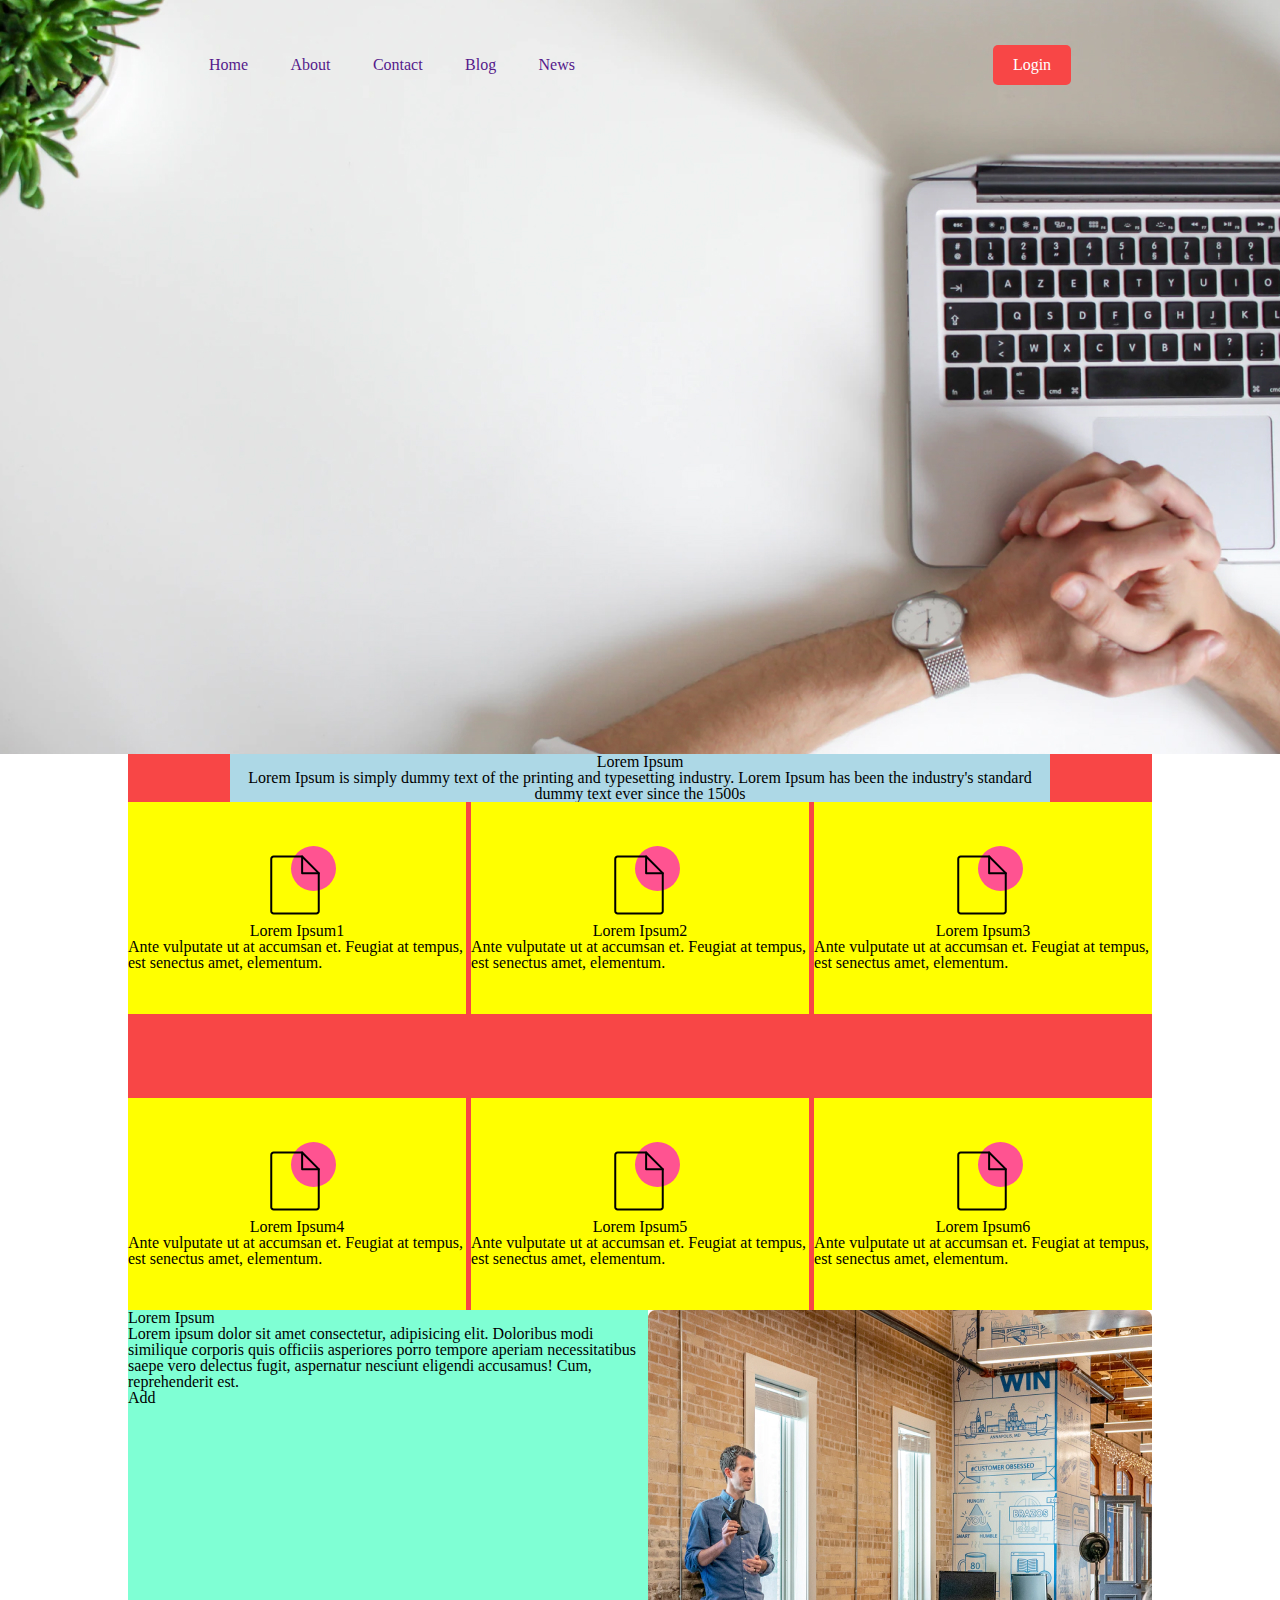
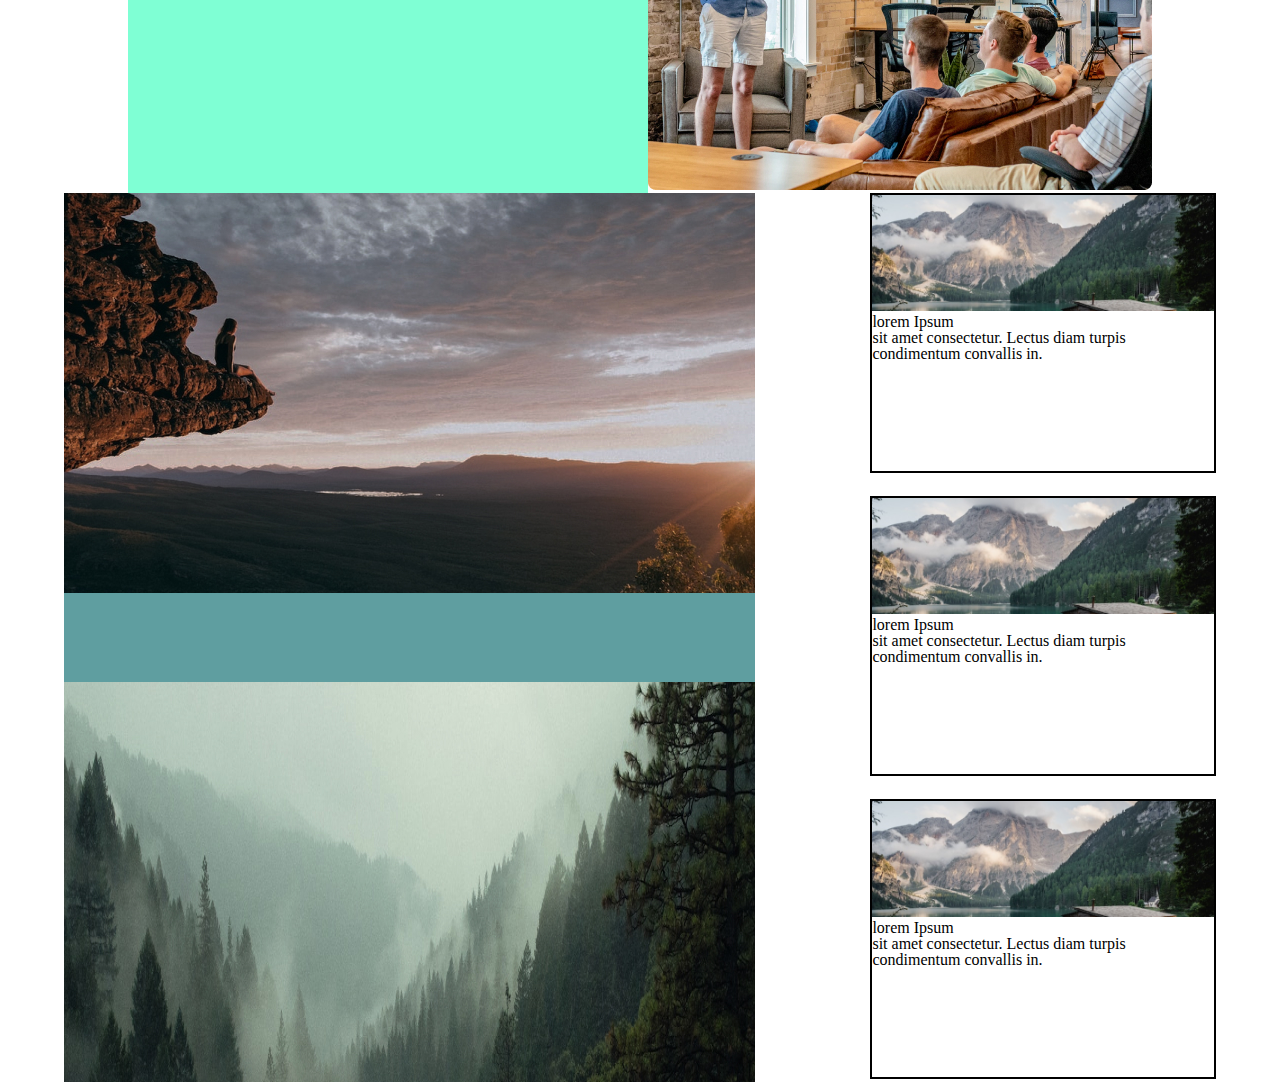
<file: index.html>
<!DOCTYPE html>
<html lang="en">
  <head>
    <meta charset="UTF-8" />
    <meta http-equiv="X-UA-Compatible" content="IE=edge" />
    <meta name="viewport" content="width=device-width, initial-scale=1.0" />
    <title>responsive - practice</title>
    <link
      rel="stylesheet"
      href="https://cdnjs.cloudflare.com/ajax/libs/font-awesome/6.3.0/css/all.min.css"
    />
    <link rel="stylesheet" href="css/reset.css" />
    <link rel="stylesheet" href="css/style.css" />
    <link rel="stylesheet" href="css/responsive.css" />
  </head>
  <body>
    <header class="header-bg">
      <div class="flex-header">
        <div class="burger-bar">
          <i class="fa-solid fa-bars"></i>
        </div>
        <nav class="navigation">
          <ul class="ul-item">
            <li><a href="">Home</a></li>
            <li><a href="">About</a></li>
            <li><a href="">Contact</a></li>
            <li><a href="">Blog</a></li>
            <li><a href="">News</a></li>
          </ul>
        </nav>
        <div class="login">Login</div>
      </div>
    </header>

    <section>
      <div class="container">
        <div class="text-block">
          <h2>Lorem Ipsum</h2>
          <p>
            Lorem Ipsum is simply dummy text of the printing and typesetting
            industry. Lorem Ipsum has been the industry's standard dummy text
            ever since the 1500s
          </p>
        </div>

        <div class="block-parent">
          <div class="block">
            <img src="images/icon.svg" alt="" />
            <h3>Lorem Ipsum1</h3>
            <p>
              Ante vulputate ut at accumsan et. Feugiat at tempus, est senectus
              amet, elementum.
            </p>
          </div>

          <div class="block">
            <img src="images/icon.svg" alt="" />
            <h3>Lorem Ipsum2</h3>
            <p>
              Ante vulputate ut at accumsan et. Feugiat at tempus, est senectus
              amet, elementum.
            </p>
          </div>

          <div class="block">
            <img src="images/icon.svg" alt="" />
            <h3>Lorem Ipsum3</h3>
            <p>
              Ante vulputate ut at accumsan et. Feugiat at tempus, est senectus
              amet, elementum.
            </p>
          </div>

          <div class="block">
            <img src="images/icon.svg" alt="" />
            <h3>Lorem Ipsum4</h3>
            <p>
              Ante vulputate ut at accumsan et. Feugiat at tempus, est senectus
              amet, elementum.
            </p>
          </div>

          <div class="block">
            <img src="images/icon.svg" alt="" />
            <h3>Lorem Ipsum5</h3>
            <p>
              Ante vulputate ut at accumsan et. Feugiat at tempus, est senectus
              amet, elementum.
            </p>
          </div>
          <div class="block">
            <img src="images/icon.svg" alt="" />
            <h3>Lorem Ipsum6</h3>
            <p>
              Ante vulputate ut at accumsan et. Feugiat at tempus, est senectus
              amet, elementum.
            </p>
          </div>
        </div>
      </div>
    </section>

    <section>
      <div class="container-block flex-box">
        <div class="left-block">
          <h3>Lorem Ipsum</h3>
          <p>
            Lorem ipsum dolor sit amet consectetur, adipisicing elit. Doloribus
            modi similique corporis quis officiis asperiores porro tempore
            aperiam necessitatibus saepe vero delectus fugit, aspernatur
            nesciunt eligendi accusamus! Cum, reprehenderit est.
          </p>
          <div class="add">Add</div>
        </div>
        <div class="right-block">
          <img src="images/Illustration.jpg" alt="" />
        </div>
      </div>
    </section>

    <section>
      <div class="container-wraper flex-wraper">
        <!-- left block -->
        <div class="wraper-left">
          <div class="wraper-child">
            <img src="images/image1.jpg" alt="" />
          </div>
          <div class="wraper-child">
            <img src="images/image2.jpg" alt="" />
          </div>
        </div>

        <!-- right block -->
        <div class="wraper-right">
          <!-- right block child01 -->
          <div class="right-block-child">
            <img src="images/image3.jpg" alt="" />
            <h3>lorem Ipsum</h3>
            <p>
              sit amet consectetur. Lectus diam turpis condimentum convallis in.
            </p>
          </div>
          <!-- right block child02 -->
          <div class="right-block-child">
            <img src="images/image3.jpg" alt="" />
            <h3>lorem Ipsum</h3>
            <p>
              sit amet consectetur. Lectus diam turpis condimentum convallis in.
            </p>
          </div>
          <!-- right block child03-->
          <div class="right-block-child">
            <img src="images/image3.jpg" alt="" />
            <h3>lorem Ipsum</h3>
            <p>
              sit amet consectetur. Lectus diam turpis condimentum convallis in.
            </p>
          </div>
        </div>
      </div>
    </section>
  </body>
</html>
</file>
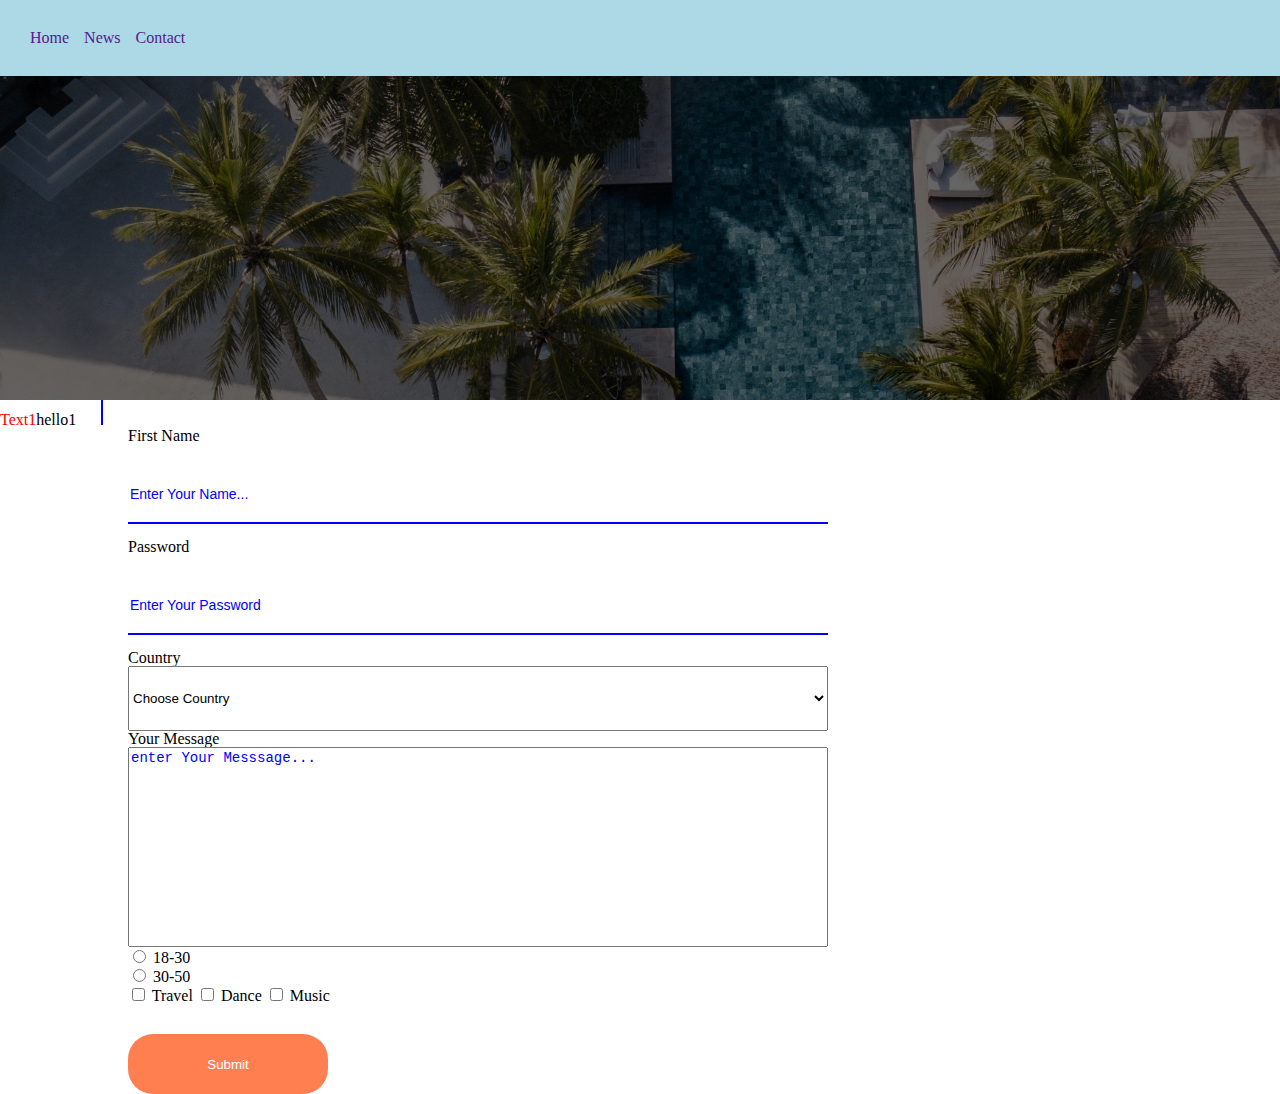
<file: contact.html>
<!DOCTYPE html>
<html lang="en">
  <head>
    <meta charset="UTF-8" />
    <meta http-equiv="X-UA-Compatible" content="IE=edge" />
    <meta name="viewport" content="width=device-width, initial-scale=1.0" />
    <title>Lesson 11</title>
    <link rel="stylesheet" href="css/reset.css" />
    <link rel="stylesheet" href="css/style.css" />
  </head>
  <body>
    <header class="header-contact">
      <nav>
        <ul class="ul-contact">
          <li>
            <a class="a-contact" href="">Home</a>
          </li>
          <li>
            <a class="a-contact" href="">News</a>
          </li>
          <li>
            <a class="a-contact" href="">Contact</a>
          </li>
        </ul>
      </nav>
    </header>
    <section>
      <div class="bg-image"></div>
    </section>
    <section>
      <div>
        <p class="hello">hello1</p>
      </div>
    </section>
    <section>
      <div class="container-form">
        <form action="">
          <div class="flex-form">
            <label for="fname">First Name</label>
            <input
              type="text"
              class="input-form"
              id="fname"
              name="firstname"
              placeholder="Enter Your Name..."
              required
            />
          </div>

          <div class="flex-form">
            <label for="passw">Password</label>
            <input
              type="password"
              class="input-form"
              name="mypassw"
              id="passw"
              placeholder="Enter Your Password"
              required
            />
          </div>

          <div class="flex-form">
            <label for="mycountry">Country</label>
            <select class="select-form" name="country" id="mycountry">
              <option value="none" selected disabled hidden>
                Choose Country
              </option>
              <option value="Georgia">Georgia</option>
              <option value="Germany">Germany</option>
              <option value="usa">Usa</option>
            </select>
          </div>

          <div class="flex-form">
            <label for="mymessage">Your Message</label>
            <textarea
              class="textarea-form"
              name="message"
              id="mymessage"
              placeholder="enter Your Messsage..."
            ></textarea>
          </div>

          <div>
            <div>
              <input type="radio" name="userage" id="userage1" />
              <label for="userage1">18-30</label>
            </div>
            <div>
              <input type="radio" name="userage" id="userage2" />
              <label for="userage2">30-50</label>
            </div>
          </div>

          <div>
            <input type="checkbox" name="travelhobby" id="travel" />
            <label for="travel">Travel</label>
            <input type="checkbox" name="dancehobby" id="dance" />
            <label for="dance">Dance</label>
            <input type="checkbox" name="musichobby" id="music" />
            <label for="music">Music</label>
          </div>
          <button class="btn-submit" type="submit">Submit</button>
        </form>
      </div>
    </section>
  </body>
</html>
</file>
<file: css/style.css>
/* header styles */
.flex-header {
    display: -webkit-box;
    display: -ms-flexbox;
    display: flex;
    -ms-flex-pack: distribute;
        justify-content: space-around;
    -webkit-box-align: center;
        -ms-flex-align: center;
            align-items: center;
}
.ul-item {
    display: -webkit-box;
    display: -ms-flexbox;
    display: flex;
    width: 366px;
    -webkit-box-pack: justify;
        -ms-flex-pack: justify;
            justify-content: space-between;
}
.login {
    width: 78px;
    height: 40px;
    background-color: #F84646;
    color: #fff;
    border-radius: 5px;
    display: -webkit-box;
    display: -ms-flexbox;
    display: flex;
    -webkit-box-pack: center;
        -ms-flex-pack: center;
            justify-content: center;
    -webkit-box-align: center;
        -ms-flex-align: center;
            align-items: center;
}
.header-bg {
    background-image: url('../images/bgheader.jpg');
    height: 754px;
    width: 100%;
    background-repeat: no-repeat;
    background-size: cover;
    padding-top: 45px;
    background-position: center;
}
.burger-bar {
    display: none;
    font-size: 32px;
}


/* section #1 */
.container {
    max-width: 1153px;
    width: 80%;
    background-color: #F84646;
    margin: 0 auto;
}
.block {
    width: 298px;
    height: 212px;
    background-color: yellow;
    display: -webkit-box;
    display: -ms-flexbox;
    display: flex;
    -webkit-box-pack: center;
        -ms-flex-pack: center;
            justify-content: center;
    -webkit-box-align: center;
        -ms-flex-align: center;
            align-items: center;
    -webkit-box-orient: vertical;
    -webkit-box-direction: normal;
        -ms-flex-direction: column;
            flex-direction: column;
}
.block-parent {
    display: -webkit-box;
    display: -ms-flexbox;
    display: flex;
    -webkit-box-pack: justify;
        -ms-flex-pack: justify;
            justify-content: space-between;
    -ms-flex-wrap: wrap;
        flex-wrap: wrap;
    height: 508px;
    -ms-flex-line-pack: justify;
        align-content: space-between;
}
.text-block {
    max-width: 994px;
    width: 80%;
    margin: 0 auto;
    background-color: lightblue;
    text-align: center;
}


/* section#3 */
.container-block {
    max-width: 1197px;
    width: 80%;
    margin: 0 auto;
}
.flex-box {
    display: -webkit-box;
    display: -ms-flexbox;
    display: flex;
    -webkit-box-pack: justify;
        -ms-flex-pack: justify;
            justify-content: space-between;
}
.left-block {
    max-width: 608px;
    width: 100%;
    background-color: aquamarine;
}
.right-block {
    max-width: 504px;
    width: 100%;
}
.right-block img {
    width: 100%;
}


/* section#4 */
.container-wraper {
    max-width: 1179px;
    width: 90%;
    margin: 0 auto;
}
.flex-wraper {
    display: -webkit-box;
    display: -ms-flexbox;
    display: flex;
    -webkit-box-pack: justify;
        -ms-flex-pack: justify;
            justify-content: space-between;
}
.wraper-left {
    width: 60%;
    background-color: cadetblue;
    height: 886px;
}
.wraper-left img {
    width: 100%;
    height: 400px;
    -o-object-fit: cover;
       object-fit: cover;
}
.wraper-right {
    width: 30%;
}
.wraper-right img {
    width: 100%;
}
.right-block-child {
    height: 280px;
    border: 2px solid black;
}
.right-block-child:nth-child(2) {
    margin: 23px 0;
}
.wraper-child:nth-child(1) {
    margin-bottom: 86px;
}




/* contact page styles */
.flex-form {
    display: -webkit-box;
    display: -ms-flexbox;
    display: flex;
    -webkit-box-orient: vertical;
    -webkit-box-direction: normal;
        -ms-flex-direction: column;
            flex-direction: column;
}
.btn-submit {
    width: 200px;
    height: 60px;
    background-color: coral;
    color:#fff;
    margin-top: 30px;
    border:none;
    border-radius: 25px;
}
.container-form {
    max-width: 1170px;
    width: 80%;
    margin:0 auto;
}
.input-form {
    max-width: 700px;
    width: 100%;
    height: 65px;
    color:red;
    font-size: 25px;
    margin: 15px 0;
    border:none;
    border-bottom: 2px solid blue;
}
.input-form::-webkit-input-placeholder, .textarea-form::-webkit-input-placeholder {
    color:blue;
    font-size: 14px;
}
.input-form::-moz-placeholder, .textarea-form::-moz-placeholder {
    color:blue;
    font-size: 14px;
}
.input-form:-ms-input-placeholder, .textarea-form:-ms-input-placeholder {
    color:blue;
    font-size: 14px;
}
.input-form::-ms-input-placeholder, .textarea-form::-ms-input-placeholder {
    color:blue;
    font-size: 14px;
}
.input-form::placeholder,
.textarea-form::placeholder {
    color:blue;
    font-size: 14px;
}
/* .input-form[type="password"] {
    background-color:coral;
} */
.input-form:focus,
.textarea-form:focus{
    outline: none;
}
.select-form {
    max-width: 700px;
    width: 100%;
    height: 65px;
}
.textarea-form {
    max-width: 700px;
    width: 100%;
    height: 200px;
    resize: none;
    color:red;
}


/* pseudo elements */
.hello::before {
    content: 'Text1';
    color:red;
}
/* .hello::after { */
    /* content: '\00a9'; */
    /* background:url('https://camo.githubusercontent.com/48d099290b4cb2d7937bcd96e8497cf1845b54a810a6432c70cf944b60b40c77/68747470733a2f2f7261776769742e636f6d2f676f72616e67616a69632f72656163742d69636f6e732f6d61737465722f72656163742d69636f6e732e737667');
    content: ' ';
    width: 50px;
    height: 50px;
    display:inline-block;
    background-size:cover;
} */

.hello::after {
    content: ' ';
    width: 2px;
    height: 25px;
    background-color:blue;
    display: inline-block;
    margin-left: 25px;
}


/* header styles */
.ul-contact {
    display: -webkit-box;
    display: -ms-flexbox;
    display: flex;
}
.ul-contact li {
    margin-right: 15px;
}
.header-contact {
    background-color: lightblue;
    padding: 30px;
}
.a-contact {
    position: relative;
}
.a-contact::after {
    content:  ' ';
    position: absolute;
    bottom:0;
    left:0;
    height: 1px;
    width:0%;
    background-color: red;
    -webkit-transition: all .5s;
    -o-transition: all .5s;
    transition: all .5s;
}
.a-contact:hover:after {
    width:60%;
}

/* bg image with pseudo element */
.bg-image {
    background-image: url('../images/mohamed-ajufaan-GFcWwwGNu_w-unsplash.jpg');
    width: 100%;
    height: 324px;
    background-repeat: no-repeat;
    background-size: cover;
}
.bg-image::before {
    content:  ' ';
    width: 100%;
    height: 100%;
    display: block;
    background-color: black;
    opacity: 60%;
}
</file>
<file: css/responsive.css>
@media (max-width: 768px) {
    .burger-bar {
        display: block;
    }
    .navigation {
        display: none;
    }
    .flex-box {
        flex-direction: column-reverse;
    }
}





@media (min-width: 320px) and (max-width: 768px) {
    .block {
        width: 100%;
        margin-bottom: 80px;
    }
    .block-parent {
        height: auto;
    }
}

@media (min-width: 769px) and (max-width: 1024px) {
    .block {
        width: 45%;
        margin-bottom: 93px;
    }
    .block-parent {
        height: auto;
    }

}

@media (min-width: 1025px) {
    .block {
        width: 33%;
    }
}


 @media (max-width:834px) { 
    .flex-wraper {
        flex-direction: column;
    }
    .right-block-child:nth-child(3) {
        display: none;
    }
    .wraper-left {
        width: 100%;
    }
    .wraper-right {
        display: flex;
        flex-direction: row;
        justify-content: space-between;
    }
    .right-block-child {
       width: 45%;      
    }
    .wraper-right {
        width: 100%;
        margin-top: 40px;
    }
    .right-block-child:nth-child(2) {
        margin: 0;
    }
} 
 @media (max-width: 375px) {
    .right-block-child:nth-child(2) {
        display: none;
    }
    .right-block-child:nth-child(1) {
        width:100%
    }
}
</file>
